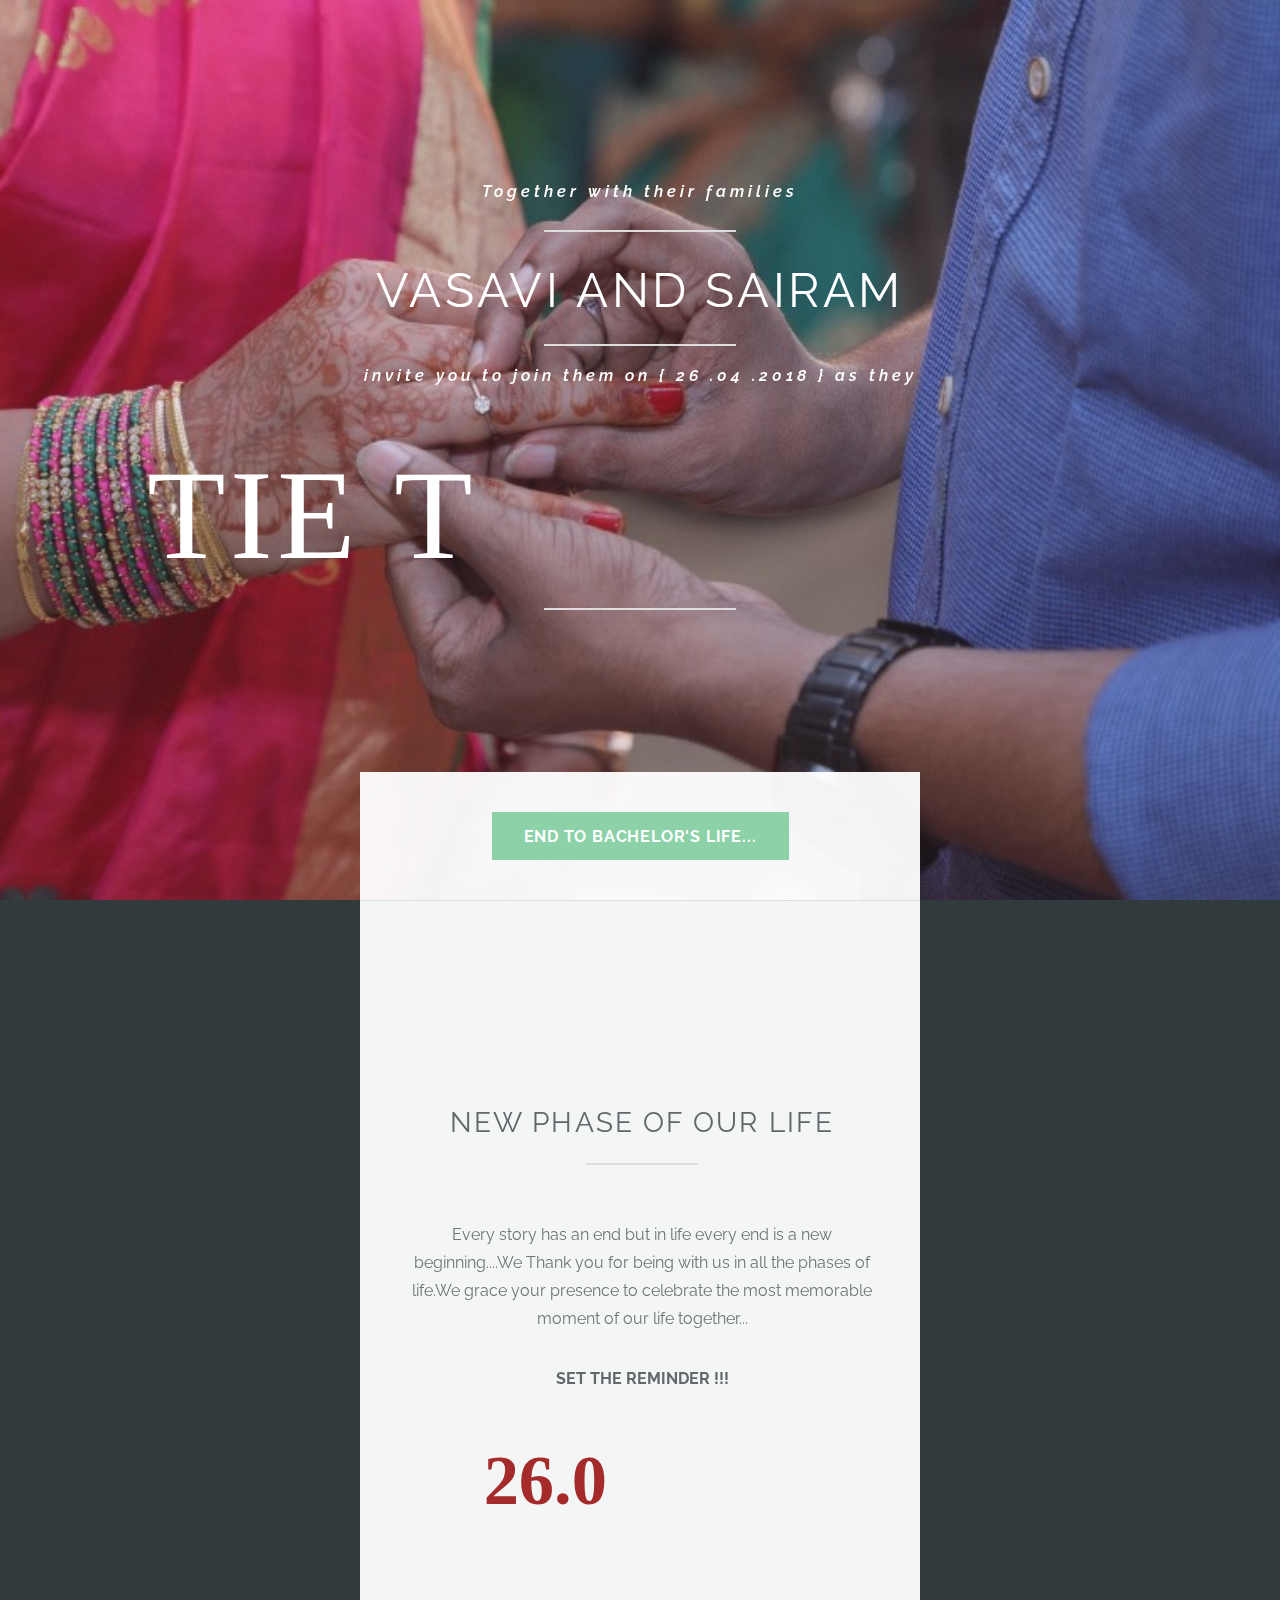
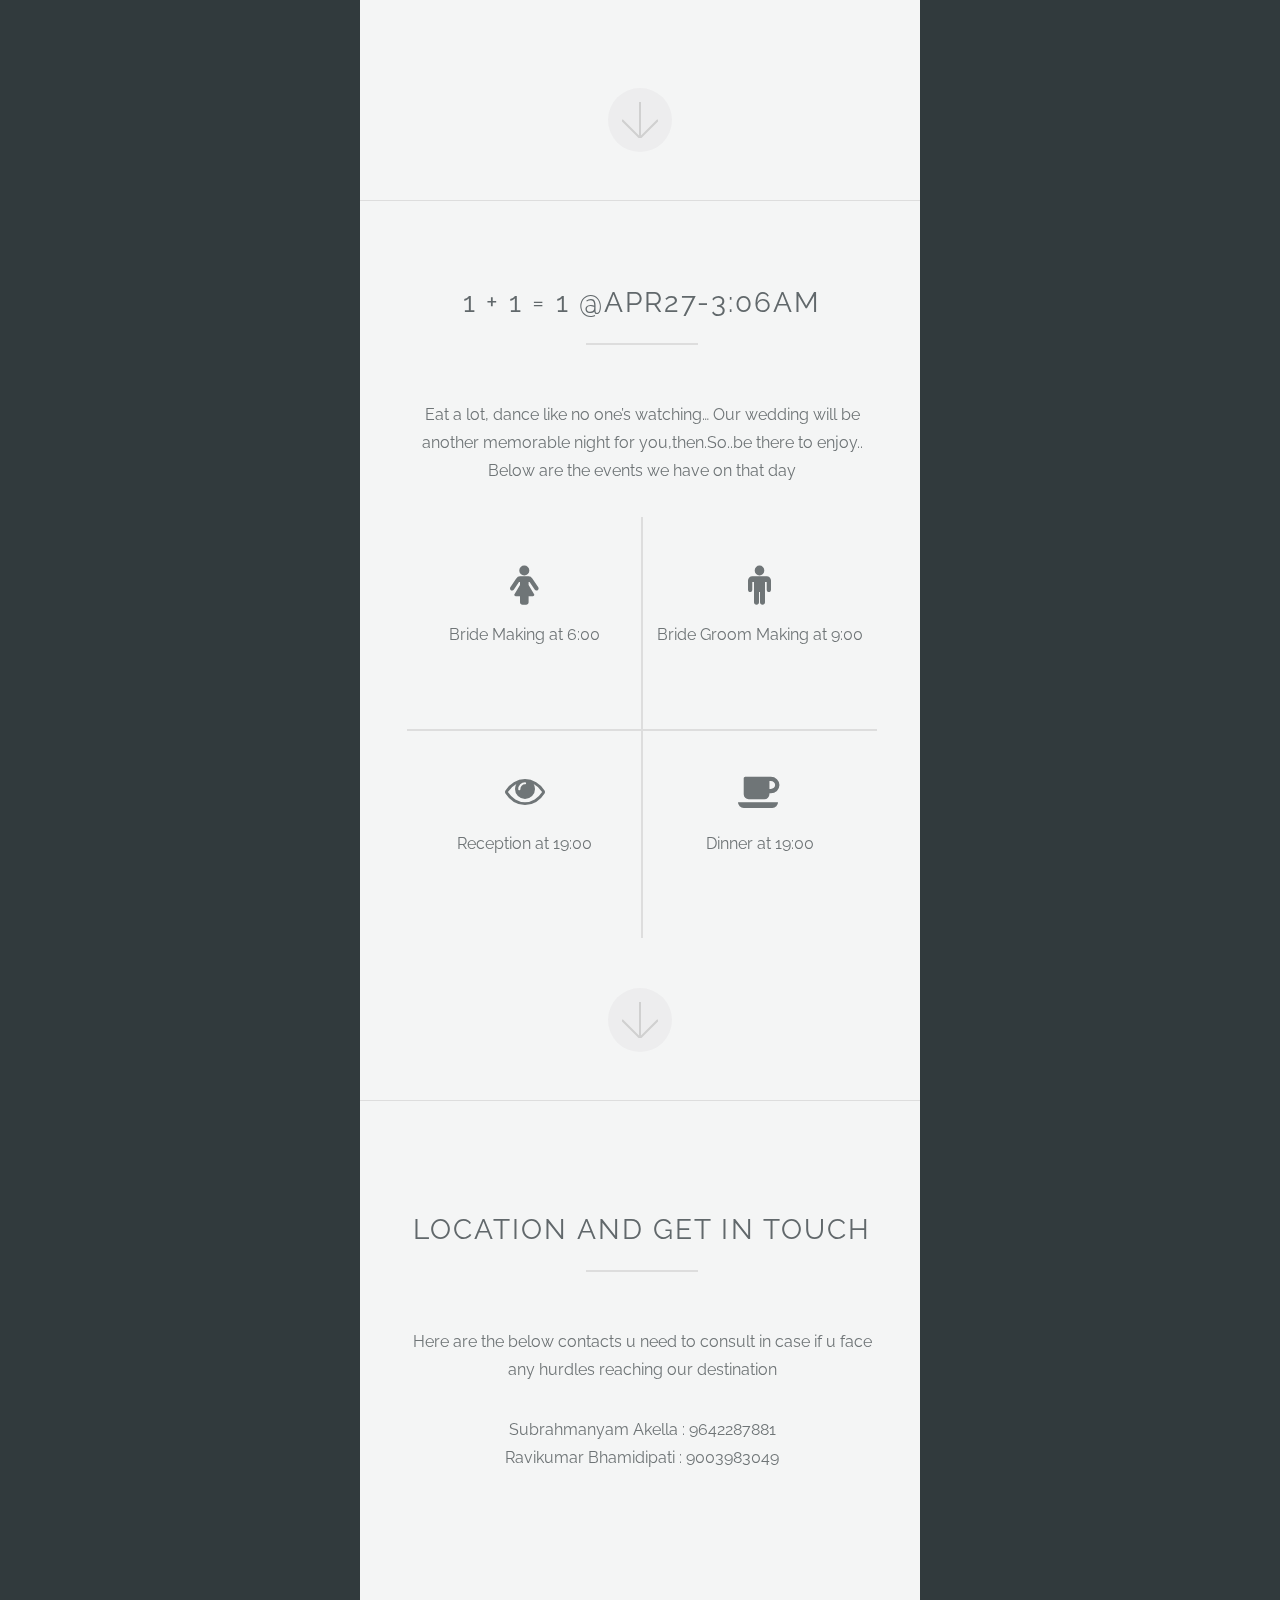
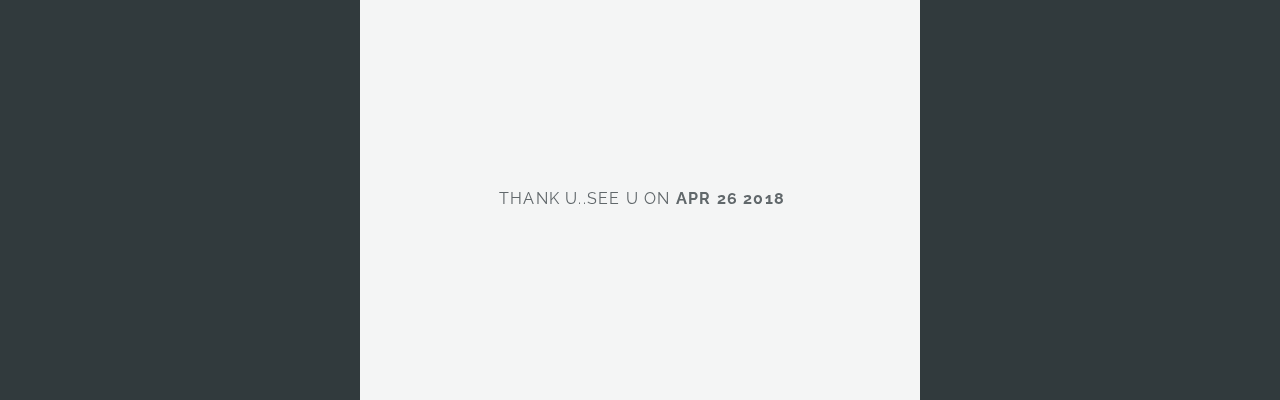
<file: index.html>
<!DOCTYPE HTML>
<!--
	Highlights by HTML5 UP
	html5up.net | @ajlkn
	Free for personal and commercial use under the CCA 3.0 license (html5up.net/license)
-->
<html>

<head>
	<title>APR26 18 Save the Date</title>
	<meta charset="utf-8" />
	<meta name="viewport" content="width=device-width, initial-scale=1" />
	<!--[if lte IE 8]><script src="assets/js/ie/html5shiv.js"></script><![endif]-->
	<link rel="stylesheet" href="assets/css/main.css" />
	
	

	<!--[if lte IE 8]><link rel="stylesheet" href="assets/css/ie8.css" /><![endif]-->
	<!--[if lte IE 9]><link rel="stylesheet" href="assets/css/ie9.css" /><![endif]-->

</head>
	<style>
		svg{
  width:100%;
}
	</style>

<body>

	<!-- Header -->
	<section id="header">
		<header class="major">
			<p>
				Together with their families
			</P>


			<h1>
			</h1>
			<br>
			<h1>
			   Vasavi and Sairam 
			</h1>
			<p>invite you  to join them on { 26 .04 .2018 }  as they   </p>
			<br>
			<h1>
			<svg width="100%" height="100%" viewBox="-115 1  1000 120" xmlns="http://www.w3.org/2000/svg" xmlns:xlink="http://www.w3.org/1999/xlink" version="1.1">
						<path id="path">
					<animate attributeName="d" from="m0,110 h0" to="m0,110 h1100" dur="3.5s" begin="0s" repeatCount="indefinite"/>
					</path>
					<text font-size="100
					" font-family="Montserrat" fill='hsl(0,0%,100%)'>
					<textPath xlink:href="#path">TIE THE KNOT
					</textPath>
					</text>
					</svg>	
			</h1>

		</header>
		<div class="container">
			<ul class="actions">
				<li><a href="#one" class="button special scrolly">End To Bachelor's Life...</a></li>
			</ul>
		</div>
	</section>

	<!-- One -->
	<section id="one" class="main special">
		<div class="container">
			<span class="image fit primary"><img src="images/Sairam.jpg" alt="" /></span>
			<div class="content">
				<header class="major">
					<h2>New Phase of our Life</h2>
				</header>
				<p>Every story has an end  but in life every end  is a new beginning....We Thank you for being with us in  all the phases of life.We grace your presence
					 to celebrate the most memorable moment of our life together...
					<br>
				<p><b>SET  THE  REMINDER !!! </b></p> 
				<br>
				<p><b> 
					
					<svg width="100%" height="100%" viewBox="-163 1  1000 120" xmlns="http://www.w3.org/2000/svg" xmlns:xlink="http://www.w3.org/1999/xlink" version="1.1">
						<path id="path">
					<animate attributeName="d" from="m0,110 h0" to="m0,110 h1100" dur="3.5s" begin="0s" repeatCount="indefinite"/>
					</path>
					<text font-size="150
					" font-family="Montserrat" fill='rgb(165,42,42)'>
					<textPath xlink:href="#path">26.04.2018
					</textPath>
					</text>
					</svg>																														
					</P></b>
					
				</p>
			</div>
			<a href="#two" class="goto-next scrolly">Next</a>
		</div>
	</section>

	<!-- Two -->
	<section id="two" class="main special">
		<div class="container">
			<span class="image fit primary"><img src="images/pic02.jpg" alt="" /></span>
			<div class="content">
				<header class="major">
					<h2> 1 + 1 = 1 @APr27-3:06am</h2>
				</header>
				<p> Eat a lot, dance like no one’s watching… Our wedding will be another memorable night for you,then.So..be there to enjoy..
					Below are the events we have on that day

				</p>
						<ul class="icons-grid">
							<li>
								<span class="icon major fa fa-female"></span>
								<p>Bride Making at 6:00  </p>
								
								
							</li>
							<li>
								<span class="icon major fa fa-male"></span>
								<p>Bride Groom  Making at  9:00 </p>
							</li>
							<li>
								<span class="icon major fa-eye"></span>
								<p>Reception at 19:00  </p>
							</li>
							<li>
								<span class="icon major fa-coffee"></span>
								<p>Dinner at  19:00</p>
							</li>
						</ul>
			</div>
			<a href="#three" class="goto-next scrolly">Next</a>
		</div>
	</section>

	<!-- Three -->
	<section id="three" class="main special">
		<div class="container">
			<span class="image fit primary"><img src="images/pic03.JPG" alt="" /></span>
			<div class="content">
				<header class="major">
					<h2>Location and Get in Touch</h2>
				</header><p>Here are the below contacts u need to consult in case if u face any hurdles reaching our destination</p>		
				      Subrahmanyam Akella   : 9642287881
					   <br>
                      Ravikumar Bhamidipati : 9003983049
					  <br>
					  <br>
	        <iframe src="https://www.google.com/maps/embed?pb=!1m18!1m12!1m3!1d3820.543544935789!2d81.67827799999999!3d16.749612!2m3!1f0!2f0!3f0!3m2!1i1024!2i768!4f13.1!3m3!1m2!1s0x3a37b7e36492036b%3A0x3e2d60b7aa34004d!2sSri+P+Rama+Bhadra+Raju+Ksketriya+Kalyanamandapam!5e0!3m2!1sen!2sin!4v1521293427004" width="250" height="250" frameborder="0" style="border:0" allowfullscreen></iframe>		
			<br>
			<br>
			<h3>Thank U..See U on <b>APR 26 2018</b></h3>
			</div>
		</div>
	</section>
		<!-- Scripts -->
	<script src="assets/js/jquery.min.js"></script>
	<script src="assets/js/jquery.scrollex.min.js"></script> 
	<script src="assets/js/jquery.scrolly.min.js"></script>
	<script src="assets/js/skel.min.js"></script>
	<script src="assets/js/util.js"></script>
	<!--[if lte IE 8]><script src="assets/js/ie/respond.min.js"></script><![endif]-->
	<script src="assets/js/main.js"></script>

</body>

</html>
</file>
<file: assets/css/ie8.css>
/*
	Highlights by HTML5 UP
	html5up.net | @ajlkn
	Free for personal and commercial use under the CCA 3.0 license (html5up.net/license)
*/

/* Basic */

	body, html {
		height: 100%;
	}

	html {
		background: none;
	}

/* List */

	ul.actions li {
		padding: 0 0 0 1em;
	}

		ul.actions li:first-child {
			padding-left: 0;
		}

/* Form */

	input[type="text"],
	input[type="password"],
	input[type="email"],
	select,
	textarea {
		border: solid 2px #dddddd;
		position: relative;
	}

	input[type="text"],
	input[type="password"],
	input[type="email"] {
		line-height: 3em;
	}

	input[type="checkbox"],
	input[type="radio"] {
		font-size: 3em;
	}

		input[type="checkbox"] + label:before,
		input[type="radio"] + label:before {
			display: none;
		}

/* Button */

	input[type="submit"],
	input[type="reset"],
	input[type="button"],
	button,
	.button {
		border: solid 2px #dddddd;
	}

/* Main BG */

	.main-bg {
		z-index: 0;
	}

/* Main */

	.main {
		background-size: cover;
	}

		.main .container {
			background: #fff;
			border-top: solid 1px #dddddd;
			position: relative;
			z-index: 1;
		}

		.main .goto-next {
			text-decoration: none;
		}

			.main .goto-next:before {
				-moz-osx-font-smoothing: grayscale;
				-webkit-font-smoothing: antialiased;
				font-family: FontAwesome;
				font-style: normal;
				font-weight: normal;
				text-transform: none !important;
			}

			.main .goto-next:before {
				color: #dddddd;
				content: '\f063';
				display: block;
				font-size: 2em;
				height: 2em;
				left: 0;
				line-height: 2em;
				position: absolute;
				text-align: center;
				text-indent: 0;
				top: 0;
				width: 2em;
			}

/* Header */

	#header {
		-ms-behavior: url("assets/js/ie/backgroundsize.min.htc");
		background-image: url("../../images/bg.jpg");
		background-size: cover;
		height: 100%;
	}

		#header:after {
			min-height: 100%;
		}

		#header header {
			position: relative;
			z-index: 1;
		}

		#header .container {
			background: #fff;
			z-index: 1;
		}

/* Footer */

	#footer {
		-ms-behavior: url("assets/js/ie/backgroundsize.min.htc");
		background-image: url("../../images/bg.jpg");
		background-size: cover;
	}

		#footer .container {
			background: #fff;
			border-top: solid 1px #dddddd;
			position: relative;
			z-index: 1;
		}
</file>
<file: assets/css/ie9.css>
/*
	Highlights by HTML5 UP
	html5up.net | @ajlkn
	Free for personal and commercial use under the CCA 3.0 license (html5up.net/license)
*/

/* Loader */

	html body:before, html body:after {
		display: none !important;
	}
</file>
<file: assets/css/main.css>
@import url("font-awesome.min.css");
@import url("https://fonts.googleapis.com/css?family=Raleway:400,400italic,700,800");

/*
	Highlights by HTML5 UP
	html5up.net | @ajlkn
	Free for personal and commercial use under the CCA 3.0 license (html5up.net/license)
*/

/* Reset */


	html, body, div, span, applet, object, iframe, h1, h2, h3, h4, h5, h6, p, blockquote, pre, a, abbr, acronym, address, big, cite, code, del, dfn, em, img, ins, kbd, q, s, samp, small, strike, strong, sub, sup, tt, var, b, u, i, center, dl, dt, dd, ol, ul, li, fieldset, form, label, legend, table, caption, tbody, tfoot, thead, tr, th, td, article, aside, canvas, details, embed, figure, figcaption, footer, header, hgroup, menu, nav, output, ruby, section, summary, time, mark, audio, video {
		margin: 0;
		padding: 0;
		border: 0;
		font-size: 100%;
		font: inherit;
		vertical-align: baseline;
	}

	article, aside, details, figcaption, figure, footer, header, hgroup, menu, nav, section {
		display: block;
	}

	body {
		line-height: 1;
	}

	ol, ul {
		list-style: none;
	}

	blockquote, q {
		quotes: none;
	}

	blockquote:before, blockquote:after, q:before, q:after {
		content: '';
		content: none;
	}

	table {
		border-collapse: collapse;
		border-spacing: 0;
	}

	body {
		-webkit-text-size-adjust: none;
	}

/* Box Model */

	*, *:before, *:after {
		-moz-box-sizing: border-box;
		-webkit-box-sizing: border-box;
		box-sizing: border-box;
	}

/* Containers */

	.container {
		margin-left: auto;
		margin-right: auto;
	}

	.container.\31 25\25 {
		width: 100%;
		max-width: 43.75em;
		min-width: 35em;
	}

	.container.\37 5\25 {
		width: 26.25em;
	}

	.container.\35 0\25 {
		width: 17.5em;
	}

	.container.\32 5\25 {
		width: 8.75em;
	}

	.container {
		width: 35em;
	}

	@media screen and (max-width: 1680px) {

		.container.\31 25\25 {
			width: 100%;
			max-width: 43.75em;
			min-width: 35em;
		}

		.container.\37 5\25 {
			width: 26.25em;
		}

		.container.\35 0\25 {
			width: 17.5em;
		}

		.container.\32 5\25 {
			width: 8.75em;
		}

		.container {
			width: 35em;
		}

	}

	@media screen and (max-width: 980px) {

		.container.\31 25\25 {
			width: 100%;
			max-width: 100%;
			min-width: 80%;
		}

		.container.\37 5\25 {
			width: 60%;
		}

		.container.\35 0\25 {
			width: 40%;
		}

		.container.\32 5\25 {
			width: 20%;
		}

		.container {
			width: 80%;
		}

	}

	@media screen and (max-width: 736px) {

		.container.\31 25\25 {
			width: 100%;
			max-width: 100%;
			min-width: 80%;
		}

		.container.\37 5\25 {
			width: 60%;
		}

		.container.\35 0\25 {
			width: 40%;
		}

		.container.\32 5\25 {
			width: 20%;
		}

		.container {
			width: 80%;
		}

	}

	@media screen and (max-width: 480px) {

		.container.\31 25\25 {
			width: 100%;
			max-width: 125%;
			min-width: 100%;
		}

		.container.\37 5\25 {
			width: 75%;
		}

		.container.\35 0\25 {
			width: 50%;
		}

		.container.\32 5\25 {
			width: 25%;
		}

		.container {
			width: 100%;
		}

	}

/* Grid */

	.row {
		border-bottom: solid 1px transparent;
		-moz-box-sizing: border-box;
		-webkit-box-sizing: border-box;
		box-sizing: border-box;
	}

	.row > * {
		float: left;
		-moz-box-sizing: border-box;
		-webkit-box-sizing: border-box;
		box-sizing: border-box;
	}

	.row:after, .row:before {
		content: '';
		display: block;
		clear: both;
		height: 0;
	}

	.row.uniform > * > :first-child {
		margin-top: 0;
	}

	.row.uniform > * > :last-child {
		margin-bottom: 0;
	}

	.row.\30 \25 > * {
		padding: 0 0 0 0em;
	}

	.row.\30 \25 {
		margin: 0 0 -1px 0em;
	}

	.row.uniform.\30 \25 > * {
		padding: 0em 0 0 0em;
	}

	.row.uniform.\30 \25 {
		margin: 0em 0 -1px 0em;
	}

	.row > * {
		padding: 0 0 0 1.5em;
	}

	.row {
		margin: 0 0 -1px -1.5em;
	}

	.row.uniform > * {
		padding: 1.5em 0 0 1.5em;
	}

	.row.uniform {
		margin: -1.5em 0 -1px -1.5em;
	}

	.row.\32 00\25 > * {
		padding: 0 0 0 3em;
	}

	.row.\32 00\25 {
		margin: 0 0 -1px -3em;
	}

	.row.uniform.\32 00\25 > * {
		padding: 3em 0 0 3em;
	}

	.row.uniform.\32 00\25 {
		margin: -3em 0 -1px -3em;
	}

	.row.\31 50\25 > * {
		padding: 0 0 0 2.25em;
	}

	.row.\31 50\25 {
		margin: 0 0 -1px -2.25em;
	}

	.row.uniform.\31 50\25 > * {
		padding: 2.25em 0 0 2.25em;
	}

	.row.uniform.\31 50\25 {
		margin: -2.25em 0 -1px -2.25em;
	}

	.row.\35 0\25 > * {
		padding: 0 0 0 0.75em;
	}

	.row.\35 0\25 {
		margin: 0 0 -1px -0.75em;
	}

	.row.uniform.\35 0\25 > * {
		padding: 0.75em 0 0 0.75em;
	}

	.row.uniform.\35 0\25 {
		margin: -0.75em 0 -1px -0.75em;
	}

	.row.\32 5\25 > * {
		padding: 0 0 0 0.375em;
	}

	.row.\32 5\25 {
		margin: 0 0 -1px -0.375em;
	}

	.row.uniform.\32 5\25 > * {
		padding: 0.375em 0 0 0.375em;
	}

	.row.uniform.\32 5\25 {
		margin: -0.375em 0 -1px -0.375em;
	}

	.\31 2u, .\31 2u\24 {
		width: 100%;
		clear: none;
		margin-left: 0;
	}

	.\31 1u, .\31 1u\24 {
		width: 91.6666666667%;
		clear: none;
		margin-left: 0;
	}

	.\31 0u, .\31 0u\24 {
		width: 83.3333333333%;
		clear: none;
		margin-left: 0;
	}

	.\39 u, .\39 u\24 {
		width: 75%;
		clear: none;
		margin-left: 0;
	}

	.\38 u, .\38 u\24 {
		width: 66.6666666667%;
		clear: none;
		margin-left: 0;
	}

	.\37 u, .\37 u\24 {
		width: 58.3333333333%;
		clear: none;
		margin-left: 0;
	}

	.\36 u, .\36 u\24 {
		width: 50%;
		clear: none;
		margin-left: 0;
	}

	.\35 u, .\35 u\24 {
		width: 41.6666666667%;
		clear: none;
		margin-left: 0;
	}

	.\34 u, .\34 u\24 {
		width: 33.3333333333%;
		clear: none;
		margin-left: 0;
	}

	.\33 u, .\33 u\24 {
		width: 25%;
		clear: none;
		margin-left: 0;
	}

	.\32 u, .\32 u\24 {
		width: 16.6666666667%;
		clear: none;
		margin-left: 0;
	}

	.\31 u, .\31 u\24 {
		width: 8.3333333333%;
		clear: none;
		margin-left: 0;
	}

	.\31 2u\24 + *,
	.\31 1u\24 + *,
	.\31 0u\24 + *,
	.\39 u\24 + *,
	.\38 u\24 + *,
	.\37 u\24 + *,
	.\36 u\24 + *,
	.\35 u\24 + *,
	.\34 u\24 + *,
	.\33 u\24 + *,
	.\32 u\24 + *,
	.\31 u\24 + * {
		clear: left;
	}

	.\-11u {
		margin-left: 91.66667%;
	}

	.\-10u {
		margin-left: 83.33333%;
	}

	.\-9u {
		margin-left: 75%;
	}

	.\-8u {
		margin-left: 66.66667%;
	}

	.\-7u {
		margin-left: 58.33333%;
	}

	.\-6u {
		margin-left: 50%;
	}

	.\-5u {
		margin-left: 41.66667%;
	}

	.\-4u {
		margin-left: 33.33333%;
	}

	.\-3u {
		margin-left: 25%;
	}

	.\-2u {
		margin-left: 16.66667%;
	}

	.\-1u {
		margin-left: 8.33333%;
	}

	@media screen and (max-width: 1680px) {

		.row > * {
			padding: 0 0 0 1.5em;
		}

		.row {
			margin: 0 0 -1px -1.5em;
		}

		.row.uniform > * {
			padding: 1.5em 0 0 1.5em;
		}

		.row.uniform {
			margin: -1.5em 0 -1px -1.5em;
		}

		.row.\32 00\25 > * {
			padding: 0 0 0 3em;
		}

		.row.\32 00\25 {
			margin: 0 0 -1px -3em;
		}

		.row.uniform.\32 00\25 > * {
			padding: 3em 0 0 3em;
		}

		.row.uniform.\32 00\25 {
			margin: -3em 0 -1px -3em;
		}

		.row.\31 50\25 > * {
			padding: 0 0 0 2.25em;
		}

		.row.\31 50\25 {
			margin: 0 0 -1px -2.25em;
		}

		.row.uniform.\31 50\25 > * {
			padding: 2.25em 0 0 2.25em;
		}

		.row.uniform.\31 50\25 {
			margin: -2.25em 0 -1px -2.25em;
		}

		.row.\35 0\25 > * {
			padding: 0 0 0 0.75em;
		}

		.row.\35 0\25 {
			margin: 0 0 -1px -0.75em;
		}

		.row.uniform.\35 0\25 > * {
			padding: 0.75em 0 0 0.75em;
		}

		.row.uniform.\35 0\25 {
			margin: -0.75em 0 -1px -0.75em;
		}

		.row.\32 5\25 > * {
			padding: 0 0 0 0.375em;
		}

		.row.\32 5\25 {
			margin: 0 0 -1px -0.375em;
		}

		.row.uniform.\32 5\25 > * {
			padding: 0.375em 0 0 0.375em;
		}

		.row.uniform.\32 5\25 {
			margin: -0.375em 0 -1px -0.375em;
		}

		.\31 2u\28large\29, .\31 2u\24\28large\29 {
			width: 100%;
			clear: none;
			margin-left: 0;
		}

		.\31 1u\28large\29, .\31 1u\24\28large\29 {
			width: 91.6666666667%;
			clear: none;
			margin-left: 0;
		}

		.\31 0u\28large\29, .\31 0u\24\28large\29 {
			width: 83.3333333333%;
			clear: none;
			margin-left: 0;
		}

		.\39 u\28large\29, .\39 u\24\28large\29 {
			width: 75%;
			clear: none;
			margin-left: 0;
		}

		.\38 u\28large\29, .\38 u\24\28large\29 {
			width: 66.6666666667%;
			clear: none;
			margin-left: 0;
		}

		.\37 u\28large\29, .\37 u\24\28large\29 {
			width: 58.3333333333%;
			clear: none;
			margin-left: 0;
		}

		.\36 u\28large\29, .\36 u\24\28large\29 {
			width: 50%;
			clear: none;
			margin-left: 0;
		}

		.\35 u\28large\29, .\35 u\24\28large\29 {
			width: 41.6666666667%;
			clear: none;
			margin-left: 0;
		}

		.\34 u\28large\29, .\34 u\24\28large\29 {
			width: 33.3333333333%;
			clear: none;
			margin-left: 0;
		}

		.\33 u\28large\29, .\33 u\24\28large\29 {
			width: 25%;
			clear: none;
			margin-left: 0;
		}

		.\32 u\28large\29, .\32 u\24\28large\29 {
			width: 16.6666666667%;
			clear: none;
			margin-left: 0;
		}

		.\31 u\28large\29, .\31 u\24\28large\29 {
			width: 8.3333333333%;
			clear: none;
			margin-left: 0;
		}

		.\31 2u\24\28large\29 + *,
		.\31 1u\24\28large\29 + *,
		.\31 0u\24\28large\29 + *,
		.\39 u\24\28large\29 + *,
		.\38 u\24\28large\29 + *,
		.\37 u\24\28large\29 + *,
		.\36 u\24\28large\29 + *,
		.\35 u\24\28large\29 + *,
		.\34 u\24\28large\29 + *,
		.\33 u\24\28large\29 + *,
		.\32 u\24\28large\29 + *,
		.\31 u\24\28large\29 + * {
			clear: left;
		}

		.\-11u\28large\29 {
			margin-left: 91.66667%;
		}

		.\-10u\28large\29 {
			margin-left: 83.33333%;
		}

		.\-9u\28large\29 {
			margin-left: 75%;
		}

		.\-8u\28large\29 {
			margin-left: 66.66667%;
		}

		.\-7u\28large\29 {
			margin-left: 58.33333%;
		}

		.\-6u\28large\29 {
			margin-left: 50%;
		}

		.\-5u\28large\29 {
			margin-left: 41.66667%;
		}

		.\-4u\28large\29 {
			margin-left: 33.33333%;
		}

		.\-3u\28large\29 {
			margin-left: 25%;
		}

		.\-2u\28large\29 {
			margin-left: 16.66667%;
		}

		.\-1u\28large\29 {
			margin-left: 8.33333%;
		}

	}

	@media screen and (max-width: 980px) {

		.row > * {
			padding: 0 0 0 1.5em;
		}

		.row {
			margin: 0 0 -1px -1.5em;
		}

		.row.uniform > * {
			padding: 1.5em 0 0 1.5em;
		}

		.row.uniform {
			margin: -1.5em 0 -1px -1.5em;
		}

		.row.\32 00\25 > * {
			padding: 0 0 0 3em;
		}

		.row.\32 00\25 {
			margin: 0 0 -1px -3em;
		}

		.row.uniform.\32 00\25 > * {
			padding: 3em 0 0 3em;
		}

		.row.uniform.\32 00\25 {
			margin: -3em 0 -1px -3em;
		}

		.row.\31 50\25 > * {
			padding: 0 0 0 2.25em;
		}

		.row.\31 50\25 {
			margin: 0 0 -1px -2.25em;
		}

		.row.uniform.\31 50\25 > * {
			padding: 2.25em 0 0 2.25em;
		}

		.row.uniform.\31 50\25 {
			margin: -2.25em 0 -1px -2.25em;
		}

		.row.\35 0\25 > * {
			padding: 0 0 0 0.75em;
		}

		.row.\35 0\25 {
			margin: 0 0 -1px -0.75em;
		}

		.row.uniform.\35 0\25 > * {
			padding: 0.75em 0 0 0.75em;
		}

		.row.uniform.\35 0\25 {
			margin: -0.75em 0 -1px -0.75em;
		}

		.row.\32 5\25 > * {
			padding: 0 0 0 0.375em;
		}

		.row.\32 5\25 {
			margin: 0 0 -1px -0.375em;
		}

		.row.uniform.\32 5\25 > * {
			padding: 0.375em 0 0 0.375em;
		}

		.row.uniform.\32 5\25 {
			margin: -0.375em 0 -1px -0.375em;
		}

		.\31 2u\28medium\29, .\31 2u\24\28medium\29 {
			width: 100%;
			clear: none;
			margin-left: 0;
		}

		.\31 1u\28medium\29, .\31 1u\24\28medium\29 {
			width: 91.6666666667%;
			clear: none;
			margin-left: 0;
		}

		.\31 0u\28medium\29, .\31 0u\24\28medium\29 {
			width: 83.3333333333%;
			clear: none;
			margin-left: 0;
		}

		.\39 u\28medium\29, .\39 u\24\28medium\29 {
			width: 75%;
			clear: none;
			margin-left: 0;
		}

		.\38 u\28medium\29, .\38 u\24\28medium\29 {
			width: 66.6666666667%;
			clear: none;
			margin-left: 0;
		}

		.\37 u\28medium\29, .\37 u\24\28medium\29 {
			width: 58.3333333333%;
			clear: none;
			margin-left: 0;
		}

		.\36 u\28medium\29, .\36 u\24\28medium\29 {
			width: 50%;
			clear: none;
			margin-left: 0;
		}

		.\35 u\28medium\29, .\35 u\24\28medium\29 {
			width: 41.6666666667%;
			clear: none;
			margin-left: 0;
		}

		.\34 u\28medium\29, .\34 u\24\28medium\29 {
			width: 33.3333333333%;
			clear: none;
			margin-left: 0;
		}

		.\33 u\28medium\29, .\33 u\24\28medium\29 {
			width: 25%;
			clear: none;
			margin-left: 0;
		}

		.\32 u\28medium\29, .\32 u\24\28medium\29 {
			width: 16.6666666667%;
			clear: none;
			margin-left: 0;
		}

		.\31 u\28medium\29, .\31 u\24\28medium\29 {
			width: 8.3333333333%;
			clear: none;
			margin-left: 0;
		}

		.\31 2u\24\28medium\29 + *,
		.\31 1u\24\28medium\29 + *,
		.\31 0u\24\28medium\29 + *,
		.\39 u\24\28medium\29 + *,
		.\38 u\24\28medium\29 + *,
		.\37 u\24\28medium\29 + *,
		.\36 u\24\28medium\29 + *,
		.\35 u\24\28medium\29 + *,
		.\34 u\24\28medium\29 + *,
		.\33 u\24\28medium\29 + *,
		.\32 u\24\28medium\29 + *,
		.\31 u\24\28medium\29 + * {
			clear: left;
		}

		.\-11u\28medium\29 {
			margin-left: 91.66667%;
		}

		.\-10u\28medium\29 {
			margin-left: 83.33333%;
		}

		.\-9u\28medium\29 {
			margin-left: 75%;
		}

		.\-8u\28medium\29 {
			margin-left: 66.66667%;
		}

		.\-7u\28medium\29 {
			margin-left: 58.33333%;
		}

		.\-6u\28medium\29 {
			margin-left: 50%;
		}

		.\-5u\28medium\29 {
			margin-left: 41.66667%;
		}

		.\-4u\28medium\29 {
			margin-left: 33.33333%;
		}

		.\-3u\28medium\29 {
			margin-left: 25%;
		}

		.\-2u\28medium\29 {
			margin-left: 16.66667%;
		}

		.\-1u\28medium\29 {
			margin-left: 8.33333%;
		}

	}

	@media screen and (max-width: 736px) {

		.row > * {
			padding: 0 0 0 1em;
		}

		.row {
			margin: 0 0 -1px -1em;
		}

		.row.uniform > * {
			padding: 1em 0 0 1em;
		}

		.row.uniform {
			margin: -1em 0 -1px -1em;
		}

		.row.\32 00\25 > * {
			padding: 0 0 0 2em;
		}

		.row.\32 00\25 {
			margin: 0 0 -1px -2em;
		}

		.row.uniform.\32 00\25 > * {
			padding: 2em 0 0 2em;
		}

		.row.uniform.\32 00\25 {
			margin: -2em 0 -1px -2em;
		}

		.row.\31 50\25 > * {
			padding: 0 0 0 1.5em;
		}

		.row.\31 50\25 {
			margin: 0 0 -1px -1.5em;
		}

		.row.uniform.\31 50\25 > * {
			padding: 1.5em 0 0 1.5em;
		}

		.row.uniform.\31 50\25 {
			margin: -1.5em 0 -1px -1.5em;
		}

		.row.\35 0\25 > * {
			padding: 0 0 0 0.5em;
		}

		.row.\35 0\25 {
			margin: 0 0 -1px -0.5em;
		}

		.row.uniform.\35 0\25 > * {
			padding: 0.5em 0 0 0.5em;
		}

		.row.uniform.\35 0\25 {
			margin: -0.5em 0 -1px -0.5em;
		}

		.row.\32 5\25 > * {
			padding: 0 0 0 0.25em;
		}

		.row.\32 5\25 {
			margin: 0 0 -1px -0.25em;
		}

		.row.uniform.\32 5\25 > * {
			padding: 0.25em 0 0 0.25em;
		}

		.row.uniform.\32 5\25 {
			margin: -0.25em 0 -1px -0.25em;
		}

		.\31 2u\28small\29, .\31 2u\24\28small\29 {
			width: 100%;
			clear: none;
			margin-left: 0;
		}

		.\31 1u\28small\29, .\31 1u\24\28small\29 {
			width: 91.6666666667%;
			clear: none;
			margin-left: 0;
		}

		.\31 0u\28small\29, .\31 0u\24\28small\29 {
			width: 83.3333333333%;
			clear: none;
			margin-left: 0;
		}

		.\39 u\28small\29, .\39 u\24\28small\29 {
			width: 75%;
			clear: none;
			margin-left: 0;
		}

		.\38 u\28small\29, .\38 u\24\28small\29 {
			width: 66.6666666667%;
			clear: none;
			margin-left: 0;
		}

		.\37 u\28small\29, .\37 u\24\28small\29 {
			width: 58.3333333333%;
			clear: none;
			margin-left: 0;
		}

		.\36 u\28small\29, .\36 u\24\28small\29 {
			width: 50%;
			clear: none;
			margin-left: 0;
		}

		.\35 u\28small\29, .\35 u\24\28small\29 {
			width: 41.6666666667%;
			clear: none;
			margin-left: 0;
		}

		.\34 u\28small\29, .\34 u\24\28small\29 {
			width: 33.3333333333%;
			clear: none;
			margin-left: 0;
		}

		.\33 u\28small\29, .\33 u\24\28small\29 {
			width: 25%;
			clear: none;
			margin-left: 0;
		}

		.\32 u\28small\29, .\32 u\24\28small\29 {
			width: 16.6666666667%;
			clear: none;
			margin-left: 0;
		}

		.\31 u\28small\29, .\31 u\24\28small\29 {
			width: 8.3333333333%;
			clear: none;
			margin-left: 0;
		}

		.\31 2u\24\28small\29 + *,
		.\31 1u\24\28small\29 + *,
		.\31 0u\24\28small\29 + *,
		.\39 u\24\28small\29 + *,
		.\38 u\24\28small\29 + *,
		.\37 u\24\28small\29 + *,
		.\36 u\24\28small\29 + *,
		.\35 u\24\28small\29 + *,
		.\34 u\24\28small\29 + *,
		.\33 u\24\28small\29 + *,
		.\32 u\24\28small\29 + *,
		.\31 u\24\28small\29 + * {
			clear: left;
		}

		.\-11u\28small\29 {
			margin-left: 91.66667%;
		}

		.\-10u\28small\29 {
			margin-left: 83.33333%;
		}

		.\-9u\28small\29 {
			margin-left: 75%;
		}

		.\-8u\28small\29 {
			margin-left: 66.66667%;
		}

		.\-7u\28small\29 {
			margin-left: 58.33333%;
		}

		.\-6u\28small\29 {
			margin-left: 50%;
		}

		.\-5u\28small\29 {
			margin-left: 41.66667%;
		}

		.\-4u\28small\29 {
			margin-left: 33.33333%;
		}

		.\-3u\28small\29 {
			margin-left: 25%;
		}

		.\-2u\28small\29 {
			margin-left: 16.66667%;
		}

		.\-1u\28small\29 {
			margin-left: 8.33333%;
		}

	}

	@media screen and (max-width: 480px) {

		.row > * {
			padding: 0 0 0 1em;
		}

		.row {
			margin: 0 0 -1px -1em;
		}

		.row.uniform > * {
			padding: 1em 0 0 1em;
		}

		.row.uniform {
			margin: -1em 0 -1px -1em;
		}

		.row.\32 00\25 > * {
			padding: 0 0 0 2em;
		}

		.row.\32 00\25 {
			margin: 0 0 -1px -2em;
		}

		.row.uniform.\32 00\25 > * {
			padding: 2em 0 0 2em;
		}

		.row.uniform.\32 00\25 {
			margin: -2em 0 -1px -2em;
		}

		.row.\31 50\25 > * {
			padding: 0 0 0 1.5em;
		}

		.row.\31 50\25 {
			margin: 0 0 -1px -1.5em;
		}

		.row.uniform.\31 50\25 > * {
			padding: 1.5em 0 0 1.5em;
		}

		.row.uniform.\31 50\25 {
			margin: -1.5em 0 -1px -1.5em;
		}

		.row.\35 0\25 > * {
			padding: 0 0 0 0.5em;
		}

		.row.\35 0\25 {
			margin: 0 0 -1px -0.5em;
		}

		.row.uniform.\35 0\25 > * {
			padding: 0.5em 0 0 0.5em;
		}

		.row.uniform.\35 0\25 {
			margin: -0.5em 0 -1px -0.5em;
		}

		.row.\32 5\25 > * {
			padding: 0 0 0 0.25em;
		}

		.row.\32 5\25 {
			margin: 0 0 -1px -0.25em;
		}

		.row.uniform.\32 5\25 > * {
			padding: 0.25em 0 0 0.25em;
		}

		.row.uniform.\32 5\25 {
			margin: -0.25em 0 -1px -0.25em;
		}

		.\31 2u\28xsmall\29, .\31 2u\24\28xsmall\29 {
			width: 100%;
			clear: none;
			margin-left: 0;
		}

		.\31 1u\28xsmall\29, .\31 1u\24\28xsmall\29 {
			width: 91.6666666667%;
			clear: none;
			margin-left: 0;
		}

		.\31 0u\28xsmall\29, .\31 0u\24\28xsmall\29 {
			width: 83.3333333333%;
			clear: none;
			margin-left: 0;
		}

		.\39 u\28xsmall\29, .\39 u\24\28xsmall\29 {
			width: 75%;
			clear: none;
			margin-left: 0;
		}

		.\38 u\28xsmall\29, .\38 u\24\28xsmall\29 {
			width: 66.6666666667%;
			clear: none;
			margin-left: 0;
		}

		.\37 u\28xsmall\29, .\37 u\24\28xsmall\29 {
			width: 58.3333333333%;
			clear: none;
			margin-left: 0;
		}

		.\36 u\28xsmall\29, .\36 u\24\28xsmall\29 {
			width: 50%;
			clear: none;
			margin-left: 0;
		}

		.\35 u\28xsmall\29, .\35 u\24\28xsmall\29 {
			width: 41.6666666667%;
			clear: none;
			margin-left: 0;
		}

		.\34 u\28xsmall\29, .\34 u\24\28xsmall\29 {
			width: 33.3333333333%;
			clear: none;
			margin-left: 0;
		}

		.\33 u\28xsmall\29, .\33 u\24\28xsmall\29 {
			width: 25%;
			clear: none;
			margin-left: 0;
		}

		.\32 u\28xsmall\29, .\32 u\24\28xsmall\29 {
			width: 16.6666666667%;
			clear: none;
			margin-left: 0;
		}

		.\31 u\28xsmall\29, .\31 u\24\28xsmall\29 {
			width: 8.3333333333%;
			clear: none;
			margin-left: 0;
		}

		.\31 2u\24\28xsmall\29 + *,
		.\31 1u\24\28xsmall\29 + *,
		.\31 0u\24\28xsmall\29 + *,
		.\39 u\24\28xsmall\29 + *,
		.\38 u\24\28xsmall\29 + *,
		.\37 u\24\28xsmall\29 + *,
		.\36 u\24\28xsmall\29 + *,
		.\35 u\24\28xsmall\29 + *,
		.\34 u\24\28xsmall\29 + *,
		.\33 u\24\28xsmall\29 + *,
		.\32 u\24\28xsmall\29 + *,
		.\31 u\24\28xsmall\29 + * {
			clear: left;
		}

		.\-11u\28xsmall\29 {
			margin-left: 91.66667%;
		}

		.\-10u\28xsmall\29 {
			margin-left: 83.33333%;
		}

		.\-9u\28xsmall\29 {
			margin-left: 75%;
		}

		.\-8u\28xsmall\29 {
			margin-left: 66.66667%;
		}

		.\-7u\28xsmall\29 {
			margin-left: 58.33333%;
		}

		.\-6u\28xsmall\29 {
			margin-left: 50%;
		}

		.\-5u\28xsmall\29 {
			margin-left: 41.66667%;
		}

		.\-4u\28xsmall\29 {
			margin-left: 33.33333%;
		}

		.\-3u\28xsmall\29 {
			margin-left: 25%;
		}

		.\-2u\28xsmall\29 {
			margin-left: 16.66667%;
		}

		.\-1u\28xsmall\29 {
			margin-left: 8.33333%;
		}

	}

/* Basic */

	html {
		background-color: #313a3d;
		background-attachment: fixed,						fixed;
		background-image: url("images/overlay.png"), url("../../images/bg.jpg");
		background-position: top left,					center center;
		background-repeat: repeat,						none;
		background-size: auto,						cover;
	}

	html.is-loading body *, html.is-loading body *:before, html.is-loading body *:after {
		-moz-animation: none !important;
		-webkit-animation: none !important;
		-ms-animation: none !important;
		animation: none !important;
		-moz-transition: none !important;
		-webkit-transition: none !important;
		-ms-transition: none !important;
		transition: none !important;
	}

	html.is-touch {
		height: 100vh;
		overflow: hidden;
	}

		html.is-touch #wrapper {
			-webkit-backface-visibility: hidden;
			-webkit-overflow-scrolling: touch;
			-webkit-transform: translate3d(0, 0, 0);
			height: 100vh;
			overflow: auto;
		}

	body, input, select, textarea {
		color: #6f7577;
		font-family: "Raleway", "Helvetica", sans-serif;
		font-size: 15pt;
		font-weight: 400;
		line-height: 1.75em;
	}

	a {
		-moz-transition: color 0.2s ease-in-out, border-bottom-color 0.2s ease-in-out;
		-webkit-transition: color 0.2s ease-in-out, border-bottom-color 0.2s ease-in-out;
		-ms-transition: color 0.2s ease-in-out, border-bottom-color 0.2s ease-in-out;
		transition: color 0.2s ease-in-out, border-bottom-color 0.2s ease-in-out;
		border-bottom: dotted 1px;
		color: #8cd1a8;
		text-decoration: none;
	}

		a:hover {
			border-bottom-color: transparent !important;
			color: #8cd1a8 !important;
			text-decoration: none;
		}

	strong, b {
		color: #61686b;
		font-weight: 700;
	}

	em, i {
		font-style: italic;
	}

	p {
		margin: 0 0 2em 0;
	}

	h1, h2, h3, h4, h5, h6 {
		color: #61686b;
		font-weight: 2500;
		letter-spacing: 0.075em;
		line-height: 1em;
		margin: 0 0 2em 0;
		text-transform: uppercase;
	}

		h1 a, h2 a, h3 a, h4 a, h5 a, h6 a {
			color: inherit;
			text-decoration: none;
		}

	h2 {
		font-size: 1.75em;
		line-height: 1.5em;
	}

	h3 {
		font-size: 1em;
		line-height: 1.5em;
	}

	h4 {
		font-size: 0.9em;
		line-height: 1.5em;
	}

	h5 {
		font-size: 0.8em;
		line-height: 1.5em;
	}

	h6 {
		font-size: 0.7em;
		line-height: 1.5em;
	}

	sub {
		font-size: 0.8em;
		position: relative;
		top: 0.5em;
	}

	sup {
		font-size: 0.8em;
		position: relative;
		top: -0.5em;
	}

	hr {
		border: 0;
		border-bottom: solid 1px #dddddd;
		margin: 2em 0;
	}

		hr.major {
			margin: 3em 0;
		}

	blockquote {
		border-left: solid 6px #dddddd;
		font-style: italic;
		margin: 0 0 2em 0;
		padding: 0.5em 0 0.5em 1.5em;
	}

	code {
		background: rgba(144, 144, 144, 0.075);
		font-family: "Courier New", monospace;
		font-size: 0.9em;
		margin: 0 0.25em;
		padding: 0.25em 0.65em;
	}

	pre {
		-webkit-overflow-scrolling: touch;
		font-family: "Courier New", monospace;
		font-size: 0.9em;
		margin: 0 0 2em 0;
	}

		pre code {
			display: block;
			line-height: 1.75em;
			padding: 1em 1.5em;
			overflow-x: auto;
		}

	.align-left {
		text-align: left;
	}

	.align-center {
		text-align: center;
	}

	.align-right {
		text-align: right;
	}

/* Loader */

	@-moz-keyframes spinner-show {
		0% {
			opacity: 0;
		}

		100% {
			opacity: 1;
		}
	}

	@-webkit-keyframes spinner-show {
		0% {
			opacity: 0;
		}

		100% {
			opacity: 1;
		}
	}

	@-ms-keyframes spinner-show {
		0% {
			opacity: 0;
		}

		100% {
			opacity: 1;
		}
	}

	@keyframes spinner-show {
		0% {
			opacity: 0;
		}

		100% {
			opacity: 1;
		}
	}

	@-moz-keyframes spinner-hide {
		0% {
			color: #454d50;
			z-index: 10001;
			-moz-transform: scale(1) rotate(0deg);
			-webkit-transform: scale(1) rotate(0deg);
			-ms-transform: scale(1) rotate(0deg);
			transform: scale(1) rotate(0deg);
		}

		99% {
			color: #313a3d;
			z-index: 10001;
			-moz-transform: scale(0.5) rotate(360deg);
			-webkit-transform: scale(0.5) rotate(360deg);
			-ms-transform: scale(0.5) rotate(360deg);
			transform: scale(0.5) rotate(360deg);
		}

		100% {
			color: #313a3d;
			z-index: -1;
			-moz-transform: scale(0) rotate(360deg);
			-webkit-transform: scale(0) rotate(360deg);
			-ms-transform: scale(0) rotate(360deg);
			transform: scale(0) rotate(360deg);
		}
	}

	@-webkit-keyframes spinner-hide {
		0% {
			color: #454d50;
			z-index: 10001;
			-moz-transform: scale(1) rotate(0deg);
			-webkit-transform: scale(1) rotate(0deg);
			-ms-transform: scale(1) rotate(0deg);
			transform: scale(1) rotate(0deg);
		}

		99% {
			color: #313a3d;
			z-index: 10001;
			-moz-transform: scale(0.5) rotate(360deg);
			-webkit-transform: scale(0.5) rotate(360deg);
			-ms-transform: scale(0.5) rotate(360deg);
			transform: scale(0.5) rotate(360deg);
		}

		100% {
			color: #313a3d;
			z-index: -1;
			-moz-transform: scale(0) rotate(360deg);
			-webkit-transform: scale(0) rotate(360deg);
			-ms-transform: scale(0) rotate(360deg);
			transform: scale(0) rotate(360deg);
		}
	}

	@-ms-keyframes spinner-hide {
		0% {
			color: #454d50;
			z-index: 10001;
			-moz-transform: scale(1) rotate(0deg);
			-webkit-transform: scale(1) rotate(0deg);
			-ms-transform: scale(1) rotate(0deg);
			transform: scale(1) rotate(0deg);
		}

		99% {
			color: #313a3d;
			z-index: 10001;
			-moz-transform: scale(0.5) rotate(360deg);
			-webkit-transform: scale(0.5) rotate(360deg);
			-ms-transform: scale(0.5) rotate(360deg);
			transform: scale(0.5) rotate(360deg);
		}

		100% {
			color: #313a3d;
			z-index: -1;
			-moz-transform: scale(0) rotate(360deg);
			-webkit-transform: scale(0) rotate(360deg);
			-ms-transform: scale(0) rotate(360deg);
			transform: scale(0) rotate(360deg);
		}
	}

	@keyframes spinner-hide {
		0% {
			color: #454d50;
			z-index: 10001;
			-moz-transform: scale(1) rotate(0deg);
			-webkit-transform: scale(1) rotate(0deg);
			-ms-transform: scale(1) rotate(0deg);
			transform: scale(1) rotate(0deg);
		}

		99% {
			color: #313a3d;
			z-index: 10001;
			-moz-transform: scale(0.5) rotate(360deg);
			-webkit-transform: scale(0.5) rotate(360deg);
			-ms-transform: scale(0.5) rotate(360deg);
			transform: scale(0.5) rotate(360deg);
		}

		100% {
			color: #313a3d;
			z-index: -1;
			-moz-transform: scale(0) rotate(360deg);
			-webkit-transform: scale(0) rotate(360deg);
			-ms-transform: scale(0) rotate(360deg);
			transform: scale(0) rotate(360deg);
		}
	}

	@-moz-keyframes spinner-rotate {
		0% {
			-moz-transform: scale(1) rotate(0deg);
			-webkit-transform: scale(1) rotate(0deg);
			-ms-transform: scale(1) rotate(0deg);
			transform: scale(1) rotate(0deg);
		}

		100% {
			-moz-transform: scale(1) rotate(360deg);
			-webkit-transform: scale(1) rotate(360deg);
			-ms-transform: scale(1) rotate(360deg);
			transform: scale(1) rotate(360deg);
		}
	}

	@-webkit-keyframes spinner-rotate {
		0% {
			-moz-transform: scale(1) rotate(0deg);
			-webkit-transform: scale(1) rotate(0deg);
			-ms-transform: scale(1) rotate(0deg);
			transform: scale(1) rotate(0deg);
		}

		100% {
			-moz-transform: scale(1) rotate(360deg);
			-webkit-transform: scale(1) rotate(360deg);
			-ms-transform: scale(1) rotate(360deg);
			transform: scale(1) rotate(360deg);
		}
	}

	@-ms-keyframes spinner-rotate {
		0% {
			-moz-transform: scale(1) rotate(0deg);
			-webkit-transform: scale(1) rotate(0deg);
			-ms-transform: scale(1) rotate(0deg);
			transform: scale(1) rotate(0deg);
		}

		100% {
			-moz-transform: scale(1) rotate(360deg);
			-webkit-transform: scale(1) rotate(360deg);
			-ms-transform: scale(1) rotate(360deg);
			transform: scale(1) rotate(360deg);
		}
	}

	@keyframes spinner-rotate {
		0% {
			-moz-transform: scale(1) rotate(0deg);
			-webkit-transform: scale(1) rotate(0deg);
			-ms-transform: scale(1) rotate(0deg);
			transform: scale(1) rotate(0deg);
		}

		100% {
			-moz-transform: scale(1) rotate(360deg);
			-webkit-transform: scale(1) rotate(360deg);
			-ms-transform: scale(1) rotate(360deg);
			transform: scale(1) rotate(360deg);
		}
	}

	@-moz-keyframes overlay-hide {
		0% {
			opacity: 1;
			z-index: 10000;
		}

		15% {
			opacity: 1;
			z-index: 10000;
		}

		99% {
			opacity: 0;
			z-index: 10000;
		}

		100% {
			opacity: 0;
			z-index: -1;
		}
	}

	@-webkit-keyframes overlay-hide {
		0% {
			opacity: 1;
			z-index: 10000;
		}

		15% {
			opacity: 1;
			z-index: 10000;
		}

		99% {
			opacity: 0;
			z-index: 10000;
		}

		100% {
			opacity: 0;
			z-index: -1;
		}
	}

	@-ms-keyframes overlay-hide {
		0% {
			opacity: 1;
			z-index: 10000;
		}

		15% {
			opacity: 1;
			z-index: 10000;
		}

		99% {
			opacity: 0;
			z-index: 10000;
		}

		100% {
			opacity: 0;
			z-index: -1;
		}
	}

	@keyframes overlay-hide {
		0% {
			opacity: 1;
			z-index: 10000;
		}

		15% {
			opacity: 1;
			z-index: 10000;
		}

		99% {
			opacity: 0;
			z-index: 10000;
		}

		100% {
			opacity: 0;
			z-index: -1;
		}
	}

	html body {
		text-decoration: none;
	}

		html body:before {
			-moz-osx-font-smoothing: grayscale;
			-webkit-font-smoothing: antialiased;
			font-family: FontAwesome;
			font-style: normal;
			font-weight: normal;
			text-transform: none !important;
		}

		html body:before {
			-moz-animation: spinner-show 1.5s 1 0.25s ease forwards, spinner-hide 0.25s ease-in-out forwards !important;
			-webkit-animation: spinner-show 1.5s 1 0.25s ease forwards, spinner-hide 0.25s ease-in-out forwards !important;
			-ms-animation: spinner-show 1.5s 1 0.25s ease forwards, spinner-hide 0.25s ease-in-out forwards !important;
			animation: spinner-show 1.5s 1 0.25s ease forwards, spinner-hide 0.25s ease-in-out forwards !important;
			-moz-transform-origin: 50% 50%;
			-webkit-transform-origin: 50% 50%;
			-ms-transform-origin: 50% 50%;
			transform-origin: 50% 50%;
			color: #454d50;
			content: '\f1ce';
			cursor: default;
			display: block;
			font-size: 2em;
			height: 2em;
			left: 50%;
			opacity: 0;
			line-height: 2em;
			margin: -1em 0 0 -1em;
			position: fixed;
			text-align: center;
			top: 50%;
			width: 2em;
			z-index: -1;
		}

		html body:after {
			-moz-animation: overlay-hide 1s ease-in forwards !important;
			-webkit-animation: overlay-hide 1s ease-in forwards !important;
			-ms-animation: overlay-hide 1s ease-in forwards !important;
			animation: overlay-hide 1s ease-in forwards !important;
			background: #313a3d;
			content: '';
			display: block;
			height: 100%;
			left: 0;
			opacity: 0;
			position: fixed;
			top: 0;
			width: 100%;
			z-index: -1;
		}

	html.is-loading body:before {
		-moz-animation: spinner-show 1.5s 1 0.25s ease forwards, spinner-rotate 0.75s infinite linear !important;
		-webkit-animation: spinner-show 1.5s 1 0.25s ease forwards, spinner-rotate 0.75s infinite linear !important;
		-ms-animation: spinner-show 1.5s 1 0.25s ease forwards, spinner-rotate 0.75s infinite linear !important;
		animation: spinner-show 1.5s 1 0.25s ease forwards, spinner-rotate 0.75s infinite linear !important;
		z-index: 10001;
	}

	html.is-loading body:after {
		-moz-animation: none !important;
		-webkit-animation: none !important;
		-ms-animation: none !important;
		animation: none !important;
		opacity: 1;
		z-index: 10000;
	}

	@media (-webkit-min-device-pixel-ratio: 2) {

		html body:before {
			line-height: 2.025em;
		}

	}

/* Section/Article */

	section.special, article.special {
		text-align: center;
	}

	header p {
		color: #a8b0b3;
		letter-spacing: 0.25em;
		font-style: italic;
	}
	p b {
         
        }
	header h1 + p {
		margin-top: -1em;
	}

	header h2 + p {
		margin-top: -1em;
	}

	header h3 + p {
		margin-top: -0.8em;
	}

	header h4 + p,
	header h5 + p,
	header h6 + p {
		font-size: 0.8em;
		margin-top: -0.6em;
	}
	animated{
		
	}

	header.major {
		text-align: center;
	}

		header.major h1, header.major h2, header.major h3, header.major h4, header.major h5, header.major h6 {
			position: relative;
		}

			header.major h1:after,header.major h2:after, header.major h3:after, header.major h4:after, header.major h5:after, header.major h6:after {
				background: #dddddd;
				content: '';
				display: block;
				height: 2px;
				margin: 0.7em auto 0 auto;
				position: relative;
				width: 4em;
			}

		header.major p {
			margin-top: 0;
		}

/* Form */

	form {
		margin: 0 0 2em 0;
	}

	label {
		color: #61686b;
		display: block;
		font-size: 0.9em;
		font-weight: 700;
		margin: 0 0 1em 0;
	}

	input[type="text"],
	input[type="password"],
	input[type="email"],
	select,
	textarea {
		-moz-appearance: none;
		-webkit-appearance: none;
		-ms-appearance: none;
		appearance: none;
		background: rgba(144, 144, 144, 0.15);
		border-radius: 0;
		border: none;
		color: inherit;
		display: block;
		outline: 0;
		padding: 0 1em;
		text-decoration: none;
		width: 100%;
	}

		input[type="text"]:invalid,
		input[type="password"]:invalid,
		input[type="email"]:invalid,
		select:invalid,
		textarea:invalid {
			box-shadow: none;
		}

		input[type="text"]:focus,
		input[type="password"]:focus,
		input[type="email"]:focus,
		select:focus,
		textarea:focus {
			box-shadow: inset 0 0 0 2px #8cd1a8;
		}

	.select-wrapper {
		text-decoration: none;
		display: block;
		position: relative;
	}

		.select-wrapper:before {
			-moz-osx-font-smoothing: grayscale;
			-webkit-font-smoothing: antialiased;
			font-family: FontAwesome;
			font-style: normal;
			font-weight: normal;
			text-transform: none !important;
		}

		.select-wrapper:before {
			color: #a8b0b3;
			content: '\f078';
			display: block;
			height: 3em;
			line-height: 3em;
			pointer-events: none;
			position: absolute;
			right: 0;
			text-align: center;
			top: 0;
			width: 3em;
		}

		.select-wrapper select::-ms-expand {
			display: none;
		}

	input[type="text"],
	input[type="password"],
	input[type="email"],
	select {
		height: 3em;
	}

	textarea {
		padding: 0.75em 1em;
	}

	input[type="checkbox"],
	input[type="radio"] {
		-moz-appearance: none;
		-webkit-appearance: none;
		-ms-appearance: none;
		appearance: none;
		display: block;
		float: left;
		margin-right: -2em;
		opacity: 0;
		width: 1em;
		z-index: -1;
	}

		input[type="checkbox"] + label,
		input[type="radio"] + label {
			text-decoration: none;
			color: #6f7577;
			cursor: pointer;
			display: inline-block;
			font-size: 1em;
			font-weight: 400;
			padding-left: 2.55em;
			padding-right: 0.75em;
			position: relative;
		}

			input[type="checkbox"] + label:before,
			input[type="radio"] + label:before {
				-moz-osx-font-smoothing: grayscale;
				-webkit-font-smoothing: antialiased;
				font-family: FontAwesome;
				font-style: normal;
				font-weight: normal;
				text-transform: none !important;
			}

			input[type="checkbox"] + label:before,
			input[type="radio"] + label:before {
				background: rgba(144, 144, 144, 0.15);
				content: '';
				display: inline-block;
				height: 1.8em;
				left: 0;
				line-height: 1.725em;
				position: absolute;
				text-align: center;
				top: 0;
				width: 1.8em;
			}

		input[type="checkbox"]:checked + label:before,
		input[type="radio"]:checked + label:before {
			background: #313a3d;
			color: #ffffff;
			content: '\f00c';
		}

		input[type="checkbox"]:focus + label:before,
		input[type="radio"]:focus + label:before {
			box-shadow: inset 0 0 0 2px #8cd1a8;
		}

	input[type="radio"] + label:before {
		border-radius: 100%;
	}

	::-webkit-input-placeholder {
		color: #a8b0b3 !important;
		opacity: 1.0;
	}

	:-moz-placeholder {
		color: #a8b0b3 !important;
		opacity: 1.0;
	}

	::-moz-placeholder {
		color: #a8b0b3 !important;
		opacity: 1.0;
	}

	:-ms-input-placeholder {
		color: #a8b0b3 !important;
		opacity: 1.0;
	}

	.formerize-placeholder {
		color: #a8b0b3 !important;
		opacity: 1.0;
	}

/* Box */

	.box {
		border: solid 2px #dddddd;
		margin-bottom: 2em;
		padding: 1.5em;
	}

		.box > :last-child,
		.box > :last-child > :last-child,
		.box > :last-child > :last-child > :last-child {
			margin-bottom: 0;
		}

		.box.alt {
			border: 0;
			border-radius: 0;
			padding: 0;
		}

/* Icon */

	.icon {
		text-decoration: none;
		border-bottom: none;
		position: relative;
	}

		.icon:before {
			-moz-osx-font-smoothing: grayscale;
			-webkit-font-smoothing: antialiased;
			font-family: FontAwesome;
			font-style: normal;
			font-weight: normal;
			text-transform: none !important;
		}

		.icon > .label {
			display: none;
		}

		.icon.major {
			display: block;
			margin: 0 0 1em 0;
		}

			.icon.major:before {
				font-size: 2.5em;
			}

/* Image */

	.image {
		border: 0;
		display: inline-block;
		position: relative;
	}

		.image:before {
			background: url("images/overlay.png");
			content: '';
			display: block;
			height: 100%;
			left: 0;
			position: absolute;
			top: 0;
			width: 100%;
		}

		.image img {
			display: block;
		}

		.image.left {
			float: left;
			margin: 0 1.5em 1em 0;
			top: 0.25em;
		}

		.image.right {
			float: right;
			margin: 0 0 1em 1.5em;
			top: 0.25em;
		}

		.image.left, .image.right {
			max-width: 40%;
		}

			.image.left img, .image.right img {
				width: 100%;
			}

		.image.fit {
			display: block;
			margin: 0 0 2em 0;
			width: 100%;
		}

			.image.fit img {
				width: 100%;
			}

/* List */

	ol {
		list-style: decimal;
		margin: 0 0 2em 0;
		padding-left: 1.25em;
	}

		ol li {
			padding-left: 0.25em;
		}

	ul {
		list-style: disc;
		margin: 0 0 2em 0;
		padding-left: 1em;
	}

		ul li {
			padding-left: 0.5em;
		}

		ul.alt {
			list-style: none;
			padding-left: 0;
		}

			ul.alt li {
				border-top: solid 1px #dddddd;
				padding: 0.5em 0;
			}

				ul.alt li:first-child {
					border-top: 0;
					padding-top: 0;
				}

		ul.icons {
			cursor: default;
			list-style: none;
			padding-left: 0;
		}

			ul.icons li {
				display: inline-block;
				padding: 0 1.5em 0 0;
			}

				ul.icons li:last-child {
					padding-right: 0;
				}

				ul.icons li .icon:before {
					font-size: 1.5em;
				}

		ul.icons-grid {
			list-style: none;
			padding: 0;
			position: relative;
		}

			ul.icons-grid li {
				display: block;
				float: left;
				padding: 3em 0;
				width: 50%;
			}

				ul.icons-grid li h3 {
					margin: 0;
				}

				ul.icons-grid li:nth-child(2n + 1) {
					box-shadow: inset -1px 0 0 0 #dddddd, 1px 0 0 0 #dddddd;
				}

				ul.icons-grid li:nth-child(2n + 3):before {
					background: #dddddd;
					content: '';
					display: block;
					height: 2px;
					margin-top: -3em;
					position: absolute;
					width: 100%;
				}

			ul.icons-grid:after {
				clear: both;
				content: '';
				display: block;
			}

		ul.actions {
			cursor: default;
			list-style: none;
			padding-left: 0;
		}

			ul.actions li {
				display: inline-block;
				padding: 0 1em 0 0;
				vertical-align: middle;
			}

				ul.actions li:last-child {
					padding-right: 0;
				}

			ul.actions.small li {
				padding: 0 0.5em 0 0;
			}

			ul.actions.vertical li {
				display: block;
				padding: 1em 0 0 0;
			}

				ul.actions.vertical li:first-child {
					padding-top: 0;
				}

				ul.actions.vertical li > * {
					margin-bottom: 0;
				}

			ul.actions.vertical.small li {
				padding: 0.5em 0 0 0;
			}

				ul.actions.vertical.small li:first-child {
					padding-top: 0;
				}

			ul.actions.fit {
				display: table;
				margin-left: -1em;
				padding: 0;
				table-layout: fixed;
				width: calc(100% + 1em);
			}

				ul.actions.fit li {
					display: table-cell;
					padding: 0 0 0 1em;
				}

					ul.actions.fit li > * {
						margin-bottom: 0;
						min-width: 0;
					}

				ul.actions.fit.small {
					margin-left: -0.5em;
					width: calc(100% + 0.5em);
				}

					ul.actions.fit.small li {
						padding: 0 0 0 0.5em;
					}

	dl {
		margin: 0 0 2em 0;
	}

/* Table */

	.table-wrapper {
		-webkit-overflow-scrolling: touch;
		overflow-x: auto;
	}

	table {
		margin: 0 0 2em 0;
		width: 100%;
	}

		table tbody tr {
			border: solid 1px #dddddd;
			border-left: 0;
			border-right: 0;
		}

			table tbody tr:nth-child(2n + 1) {
				background-color: rgba(144, 144, 144, 0.075);
			}

		table td {
			padding: 0.75em 0.75em;
		}

		table th {
			color: #61686b;
			font-size: 0.9em;
			font-weight: 700;
			padding: 0 0.75em 0.75em 0.75em;
			text-align: left;
		}

		table thead {
			border-bottom: solid 2px #dddddd;
		}

		table tfoot {
			border-top: solid 2px #dddddd;
		}

		table.alt {
			border-collapse: separate;
		}

			table.alt tbody tr td {
				border: solid 1px #dddddd;
				border-left-width: 0;
				border-top-width: 0;
			}

				table.alt tbody tr td:first-child {
					border-left-width: 1px;
				}

			table.alt tbody tr:first-child td {
				border-top-width: 1px;
			}

			table.alt thead {
				border-bottom: 0;
			}

			table.alt tfoot {
				border-top: 0;
			}

/* Button */

	input[type="submit"],
	input[type="reset"],
	input[type="button"],
	button,
	.button {
		-moz-appearance: none;
		-webkit-appearance: none;
		-ms-appearance: none;
		appearance: none;
		-moz-transition: background-color 0.2s ease-in-out, color 0.2s ease-in-out;
		-webkit-transition: background-color 0.2s ease-in-out, color 0.2s ease-in-out;
		-ms-transition: background-color 0.2s ease-in-out, color 0.2s ease-in-out;
		transition: background-color 0.2s ease-in-out, color 0.2s ease-in-out;
		background-color: transparent;
		border-radius: 0;
		border: 0;
		box-shadow: inset 0 0 0 2px #dddddd;
		color: #61686b !important;
		cursor: pointer;
		display: inline-block;
		font-weight: 700;
		height: 3em;
		letter-spacing: 0.05em;
		line-height: 3.15em;
		padding: 0 2em;
		text-align: center;
		text-decoration: none;
		text-transform: uppercase;
		white-space: nowrap;
	}

		input[type="submit"]:hover,
		input[type="reset"]:hover,
		input[type="button"]:hover,
		button:hover,
		.button:hover {
			background-color: rgba(144, 144, 144, 0.075);
			color: #61686b !important;
		}

		input[type="submit"]:active,
		input[type="reset"]:active,
		input[type="button"]:active,
		button:active,
		.button:active {
			background-color: rgba(144, 144, 144, 0.15);
			color: #61686b !important;
		}

		input[type="submit"].icon,
		input[type="reset"].icon,
		input[type="button"].icon,
		button.icon,
		.button.icon {
			padding-left: 1.35em;
		}

			input[type="submit"].icon:before,
			input[type="reset"].icon:before,
			input[type="button"].icon:before,
			button.icon:before,
			.button.icon:before {
				color: #a8b0b3;
				margin-right: 0.5em;
			}

		input[type="submit"].fit,
		input[type="reset"].fit,
		input[type="button"].fit,
		button.fit,
		.button.fit {
			display: block;
			margin: 0 0 1em 0;
			width: 100%;
		}

		input[type="submit"].small,
		input[type="reset"].small,
		input[type="button"].small,
		button.small,
		.button.small {
			font-size: 0.8em;
		}

		input[type="submit"].big,
		input[type="reset"].big,
		input[type="button"].big,
		button.big,
		.button.big {
			font-size: 1.35em;
		}

		input[type="submit"].special,
		input[type="reset"].special,
		input[type="button"].special,
		button.special,
		.button.special {
			background-color: #8cd1a8;
			border: 0;
			box-shadow: none;
			color: #ffffff !important;
		}

			input[type="submit"].special:hover,
			input[type="reset"].special:hover,
			input[type="button"].special:hover,
			button.special:hover,
			.button.special:hover {
				background-color: #9ed8b6;
			}

			input[type="submit"].special:active,
			input[type="reset"].special:active,
			input[type="button"].special:active,
			button.special:active,
			.button.special:active {
				background-color: #7aca9a;
			}

			input[type="submit"].special.icon:before,
			input[type="reset"].special.icon:before,
			input[type="button"].special.icon:before,
			button.special.icon:before,
			.button.special.icon:before {
				color: #d1ecdc;
			}

		input[type="submit"].disabled, input[type="submit"]:disabled,
		input[type="reset"].disabled,
		input[type="reset"]:disabled,
		input[type="button"].disabled,
		input[type="button"]:disabled,
		button.disabled,
		button:disabled,
		.button.disabled,
		.button:disabled {
			background-color: #6f7577 !important;
			box-shadow: none !important;
			color: #fff !important;
			cursor: default;
			opacity: 0.25;
		}

/* Main BG */

	.main-bg {
		-moz-transition: opacity 0.5s ease-out;
		-webkit-transition: opacity 0.5s ease-out;
		-ms-transition: opacity 0.5s ease-out;
		transition: opacity 0.5s ease-out;
		background-attachment: fixed,							fixed;
		background-position: top left,						center center;
		background-repeat: repeat,							none;
		background-size: auto,							cover;
		height: 100%;
		left: 0;
		opacity: 0;
		position: fixed;
		top: 0;
		width: 100%;
		z-index: -1;
	}

		.main-bg.active {
			opacity: 1;
		}

/* Main */

	.main {
		position: relative;
	}

		.main .image.primary {
			display: none;
		}

		.main .container {
			padding: 5em 2.5em 8em 2.5em ;
			background: rgba(255, 255, 255, 0.95);
			box-shadow: inset 0 1px 0 0 #dddddd;
		}

			.main .container:before {
				min-height: calc( 100vh - 13em );
				content: '';
				display: inline-block;
				vertical-align: middle;
				width: 1px;
			}

			.main .container .content {
				display: inline-block;
				margin-right: 1px;
				vertical-align: middle;
				width: calc(100% - 10px);
			}

		.main .goto-next {
			-moz-transition: background-color 0.2s ease-in-out;
			-webkit-transition: background-color 0.2s ease-in-out;
			-ms-transition: background-color 0.2s ease-in-out;
			transition: background-color 0.2s ease-in-out;
			background-color: rgba(144, 144, 144, 0.075);
			background-image: url("images/arrow.svg");
			background-position: center center;
			background-repeat: no-repeat;
			border-radius: 100%;
			border: 0;
			bottom: 3em;
			display: block;
			height: 4em;
			left: 50%;
			line-height: 4em;
			margin-left: -2em;
			overflow: hidden;
			position: absolute;
			text-indent: 4em;
			white-space: nowrap;
			width: 4em;
		}

			.main .goto-next:hover {
				background-color: rgba(144, 144, 144, 0.15);
			}

/* Header */

	#header {
		height: 100vh;
		position: relative;
		text-align: center;
	}

		#header:after {
			content: '';
			display: inline-block;
			height: 100vh;
			vertical-align: middle;
		}

		#header header {
			color: rgba(255, 255, 255, 0.5);
			display: inline-block;
			padding-bottom: 8em;
			vertical-align: middle;
		}

			#header header h1, #header header h2, #header header h3, #header header h4, #header header h5, #header header h6, #header header strong, #header header b {
				color: #ffffff;
			}

			#header header a {
				color: inherit;
			}

				#header header a:hover {
					color: #ffffff !important;
				}

			#header header h1 {
				font-size: 3em;
				line-height: 1.25em;
				margin: 0;
			}

				#header header h1:after {
					margin-top: 0.5em;
				}

			#header header p {
				color: #ffffff;
				font-weight: 635;
				margin: 1em 0 0 0;
			}

		#header .container {
			background: rgba(255, 255, 255, 0.95);
			bottom: 0;
			left: 50%;
			margin-left: -17.5em;
			padding: 2.5em;
			position: absolute;
		}

			#header .container > :last-child {
				margin-bottom: 0;
			}

			#header .container .button {
				min-width: 12em;
			}

/* Footer */

	#footer {
		min-height: 100vh;
		padding: 0 0 12em 0;
		position: relative;
		text-align: center;
	}

		#footer .container {
			padding: 5em 2.5em 3em 2.5em ;
			background: rgba(255, 255, 255, 0.95);
			box-shadow: inset 0 1px 0 0 #dddddd;
		}

		#footer footer {
			bottom: 2em;
			color: rgba(255, 255, 255, 0.5);
			left: 0;
			position: absolute;
			text-align: center;
			width: 100%;
		}

			#footer footer h1, #footer footer h2, #footer footer h3, #footer footer h4, #footer footer h5, #footer footer h6, #footer footer strong, #footer footer b {
				color: #ffffff;
			}

			#footer footer a {
				color: inherit;
			}

				#footer footer a:hover {
					color: #ffffff !important;
				}

			#footer footer .copyright {
				font-size: 0.8em;
				line-height: 1em;
				padding: 0;
			}

				#footer footer .copyright li {
					border-left: solid 1px rgba(255, 255, 255, 0.2);
					display: inline-block;
					margin: 0 0 0 1em;
					padding: 0 0 0 1em;
				}

					#footer footer .copyright li:first-child {
						border-left: 0;
						margin-left: 0;
						padding-left: 0;
					}

/* Large */

	@media screen and (max-width: 1680px) {

		/* Basic */

			body, input, select, textarea {
				font-size: 12pt;
			}
 
	}

/* Medium */

	@media screen and (max-width: 980px) {

		/* Main BG */

			.main-bg {
				display: none;
			}

		/* Main */

			.main .image.primary {
				display: block;
				margin: 0 0 4em 0;
			}

			.main .container {
				padding: 3em 3em 8em 3em ;
			}

				.main .container:before {
					display: none;
				}

		/* Header */

			#header header {
				padding-bottom: 9em;
				width: 80%;
			}

			#header .container {
				margin-left: -40%;
				padding: 3em;
			}

		/* Footer */

			#footer {
				min-height: 0;
				padding: 0;
			}

				#footer .container {
					padding: 3em 3em 1em 3em ;
				}

				#footer footer {
					padding: 3em 3em 1em 3em ;
					bottom: auto;
					position: relative;
				}

	}

/* Small */

	@media screen and (max-width: 736px) {

		/* Basic */

			h2 {
				font-size: 1.35em;
			}

		/* Main */

			.main .container {
				padding: 3em 1.5em 1em 1.5em ;
			}

				.main .container .image.primary:first-child {
					margin: -1.5em 0 2.5em 0;
				}

			.main .goto-next {
				display: none;
			}

		/* Header */

			#header {
				height: 80vh;
			}

				#header:after {
					height: 80vh;
				}

				#header header {
					padding-bottom: 0;
				}

					#header header h1 {
						font-size: 2em;
					}

					#header header p {
						margin-top: 1em;
					}

				#header .container {
					display: none;
				}

		/* Footer */

			#footer .container {
				padding: 3em 1.5em 1em 1.5em ;
			}

	}

/* XSmall */

	@media screen and (max-width: 480px) {

		/* Basic */

			html, body {
				min-width: 320px;
			}

		/* List */

			ul.actions {
				margin: 0 0 2em 0;
			}

				ul.actions li {
					display: block;
					padding: 1em 0 0 0;
					text-align: center;
					width: 100%;
				}

					ul.actions li:first-child {
						padding-top: 0;
					}

					ul.actions li > * {
						margin: 0 !important;
						width: 100%;
					}

				ul.actions.small li {
					padding: 0.5em 0 0 0;
				}

					ul.actions.small li:first-child {
						padding-top: 0;
					}

			ul.icons-grid li {
				box-shadow: inset 0 1px 0 0 #dddddd !important;
				float: none;
				margin: 2em 0 0 0;
				padding: 2em 0 0 0;
				width: 100%;
			}

				ul.icons-grid li:first-child {
					box-shadow: none !important;
					margin-top: 0;
					padding: 1em 0 0 0;
				}

				ul.icons-grid li:nth-child(2n + 1) {
					box-shadow: none;
				}

				ul.icons-grid li:nth-child(2n + 3):before {
					display: none;
				}

		/* Button */

			input[type="submit"],
			input[type="reset"],
			input[type="button"],
			button,
			.button {
				padding: 0;
			}

				input[type="submit"].icon,
				input[type="reset"].icon,
				input[type="button"].icon,
				button.icon,
				.button.icon {
					padding-left: 0;
				}

		/* Main */

			.main .container {
				padding: 3em 1em 1em 1em ;
			}

				.main .container .image.primary:first-child {
					margin: -2em 0 2.5em 0;
				}

		/* Footer */

			#footer .container {
				padding: 3em 1em 1em 1em ;
			}

			#footer footer .copyright {
				line-height: inherit;
			}

				#footer footer .copyright li {
					border-left: 0;
					display: block;
					margin: 0;
					padding: 0;
				}

	}
</file>
